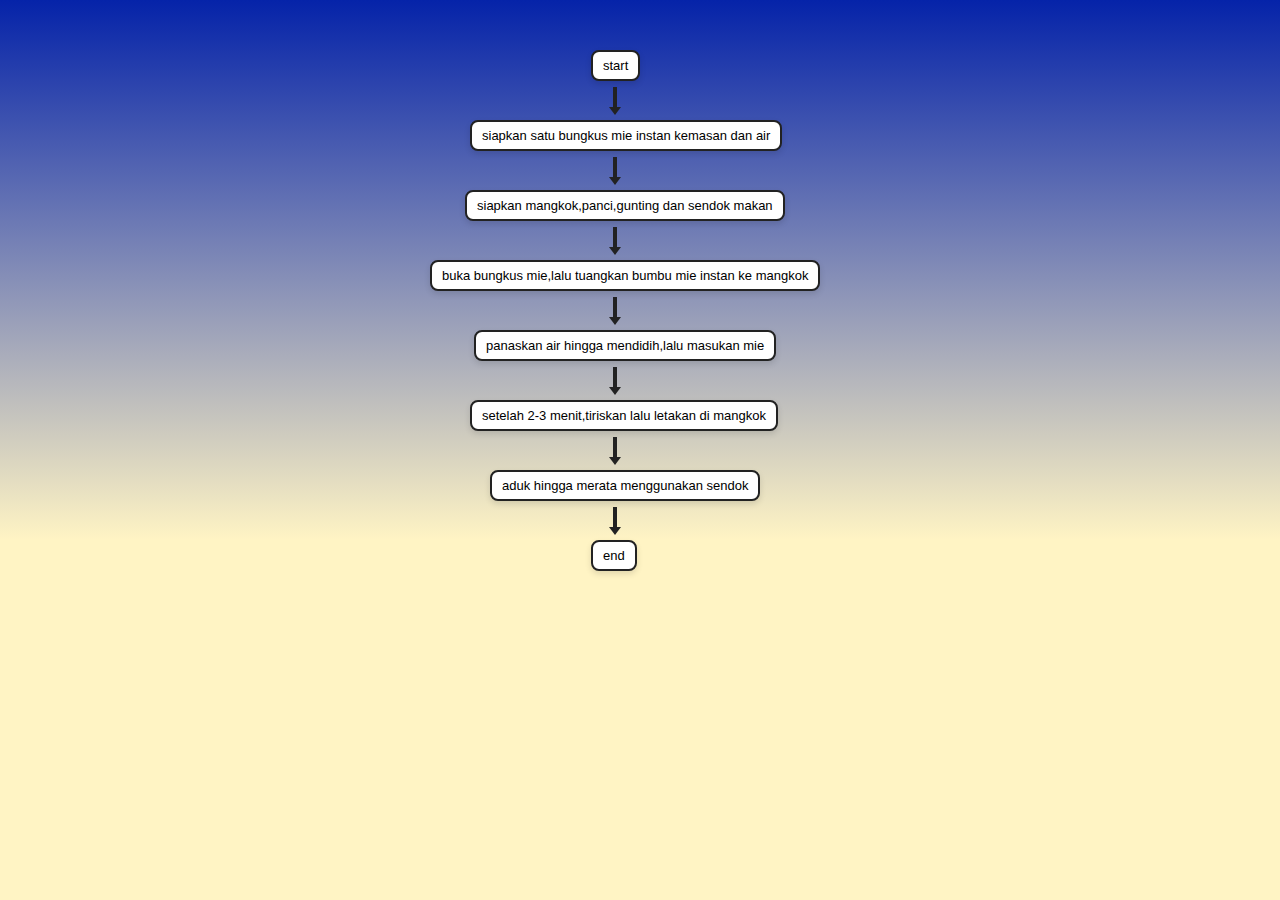
<file: tugas coding/CSS-10/index.html>
<!DOCTYPE html>
<html lang="en">
<head>
    <meta charset="UTF-8">
    <meta name="viewport" content="width=device-width, initial-scale=1.0">
    <title></title>
    <link rel="stylesheet" href="style.css">
</head>
<body>
    <div class="flowchart">
        <div class="label label-a">start</div>
        <div class="arrow arrow-a"></div>

        <div class="label label-b">siapkan satu bungkus mie instan kemasan dan air</div>
        <div class="arrow arrow-b"></div>

        <div class="label label-c">siapkan mangkok,panci,gunting dan sendok makan</div>
        <div class="arrow arrow-c"></div>

        <div class="label label-d">buka bungkus mie,lalu tuangkan bumbu mie instan ke mangkok</div>
        <div class="arrow arrow-d"></div>

        <div class="label label-e">panaskan air hingga mendidih,lalu masukan mie</div>
        <div class="arrow arrow-e"></div>

        <div class="label label-f">setelah 2-3 menit,tiriskan lalu letakan di mangkok</div>
        <div class="arrow arrow-f"></div>

        <div class="label label-g">aduk hingga merata menggunakan sendok</div>
        <div class="arrow arrow-g"></div>

        <div class="label label-h">end</div> 
    </div>
</body>
</html>
</file>
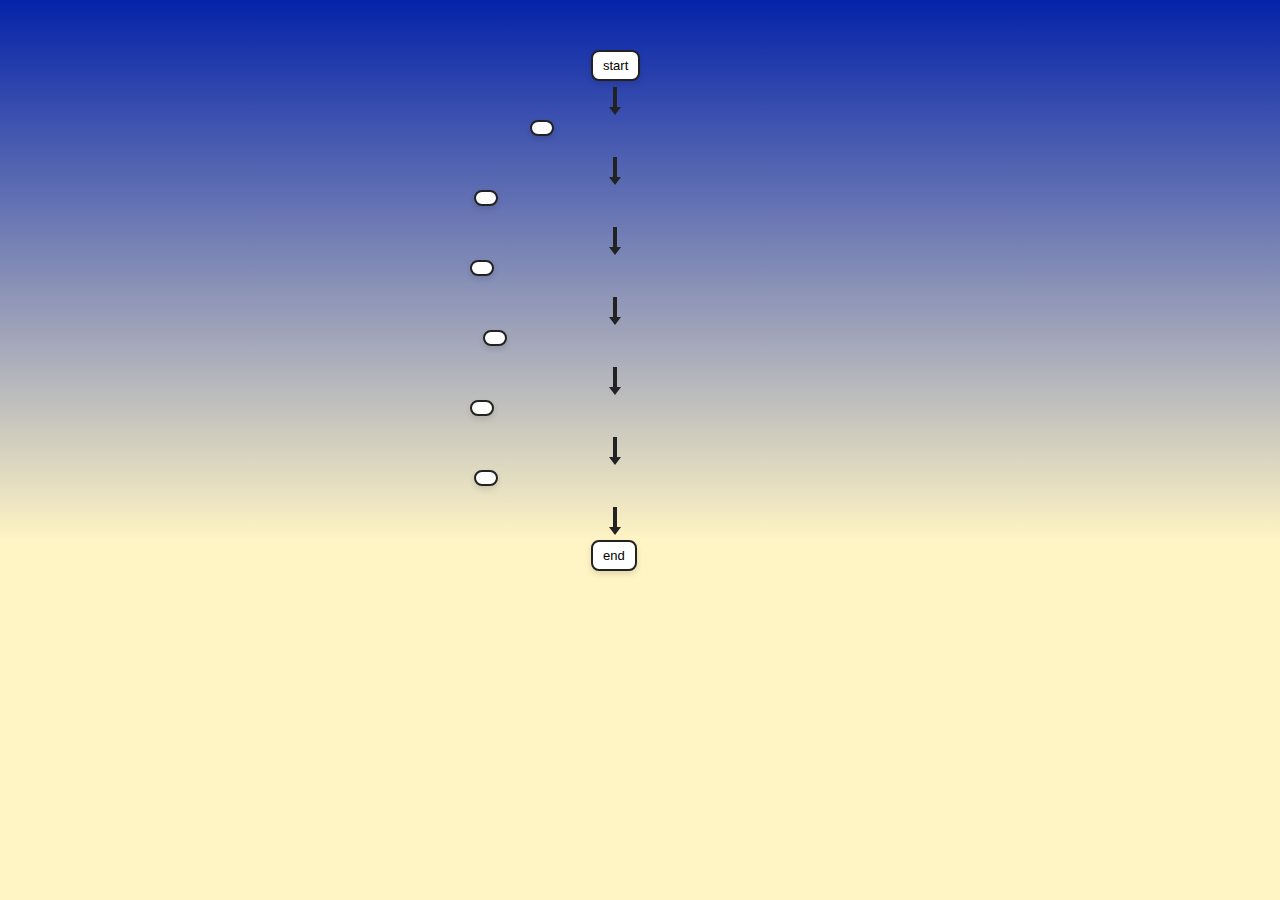
<file: tugas coding/CSS-11/index.html>
<!DOCTYPE html>
<html lang="en">
<head>
    <meta charset="UTF-8">
    <meta name="viewport" content="width=device-width, initial-scale=1.0">
    <title></title>
    <link rel="stylesheet" href="style.css">
</head>
<body>
    <div class="flowchart">
        <div class="label label-a">start</div>
        <div class="arrow arrow-a"></div>

        <div class="label label-b"></div>
        <div class="arrow arrow-b"></div>

        <div class="label label-c"></div>
        <div class="arrow arrow-c"></div>

        <div class="label label-d"></div>
        <div class="arrow arrow-d"></div>

        <div class="label label-e"></div>
        <div class="arrow arrow-e"></div>

        <div class="label label-f"></div>
        <div class="arrow arrow-f"></div>

        <div class="label label-g"></div>
        <div class="arrow arrow-g"></div>

        <div class="label label-h">end</div> 
    </div>
</body>
</html>
</file>
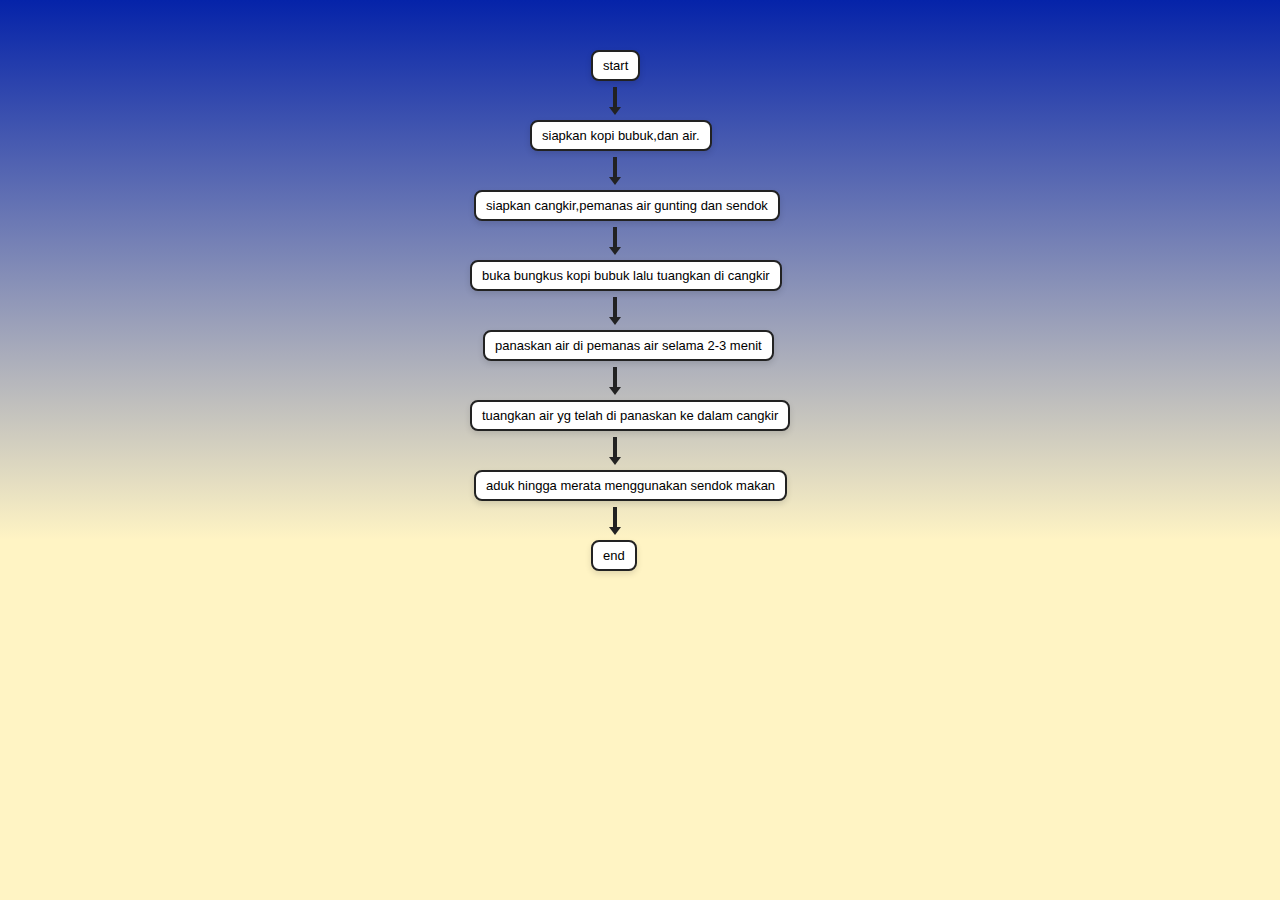
<file: tugas coding/CSS-9/index.html>
<!DOCTYPE html>
<html lang="en">
<head>
    <meta charset="UTF-8">
    <meta name="viewport" content="width=device-width, initial-scale=1.0">
    <title></title>
    <link rel="stylesheet" href="style.css">
</head>
<body>
    <div class="flowchart">
        <div class="label label-a">start</div>
        <div class="arrow arrow-a"></div>

        <div class="label label-b">siapkan kopi bubuk,dan air.</div>
        <div class="arrow arrow-b"></div>

        <div class="label label-c">siapkan cangkir,pemanas air gunting dan sendok</div>
        <div class="arrow arrow-c"></div>

        <div class="label label-d">buka bungkus kopi bubuk lalu tuangkan di cangkir</div>
        <div class="arrow arrow-d"></div>

        <div class="label label-e">panaskan air di pemanas air selama 2-3 menit</div>
        <div class="arrow arrow-e"></div>

        <div class="label label-f">tuangkan air yg telah di panaskan ke dalam cangkir</div>
        <div class="arrow arrow-f"></div>

        <div class="label label-g">aduk hingga merata menggunakan sendok makan</div>
        <div class="arrow arrow-g"></div>

        <div class="label label-h">end</div> 
    </div>
</body>
</html>
</file>
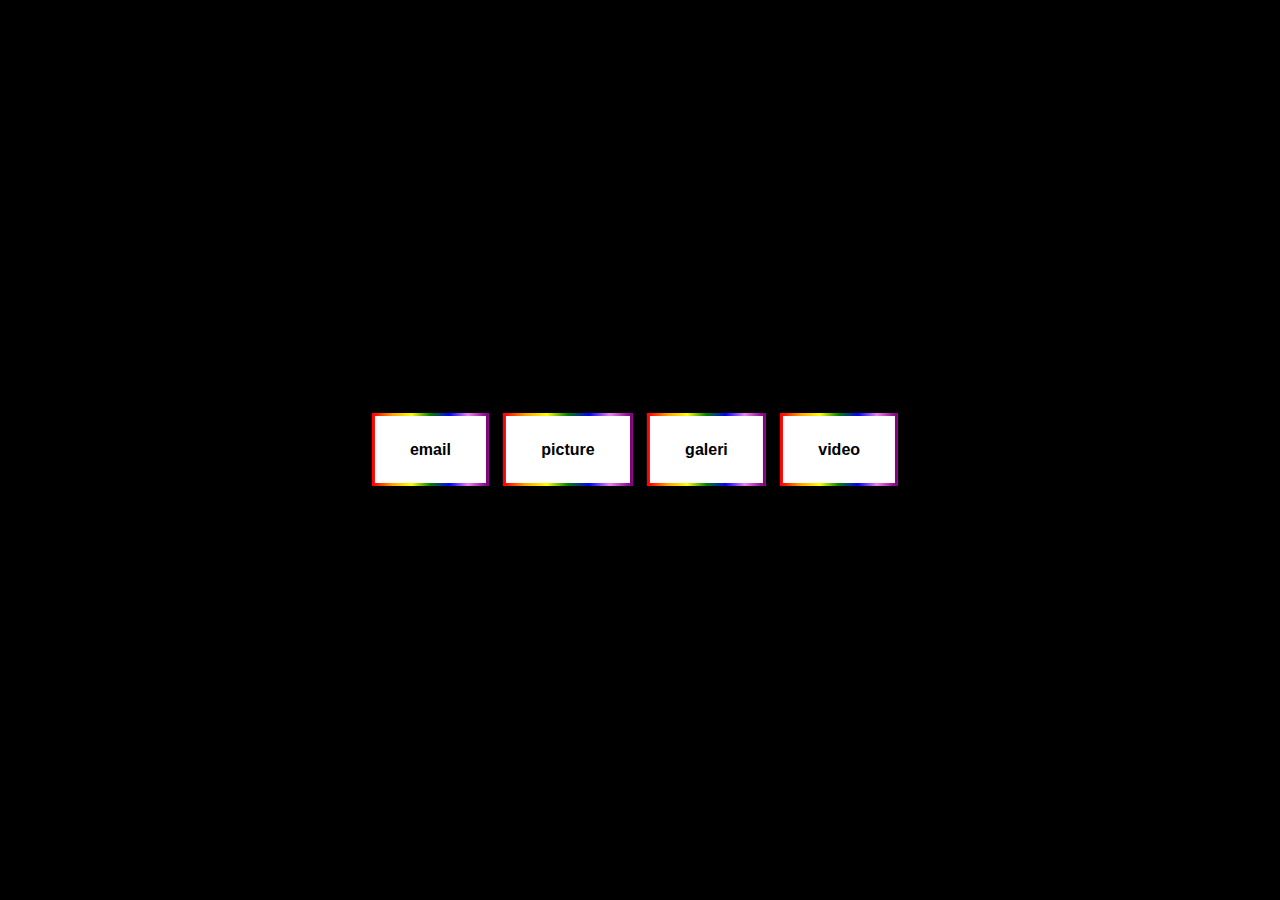
<file: tugas coding/CSS/index.html>
<!DOCTYPE html>
<html lang="en">
<head>
    <meta charset="UTF-8">
    <meta name="viewport" content="width=device-width, initial-scale=1.0">
    <title>rainbow button</title>
    <link rel="stylesheet" href="style.css">
</head>   
<body>
    <div class="main">
        <a href="#" class="rainbow">email</a>
        <a href="#" class="rainbow">picture</a>
        <a href="#" class="rainbow">galeri</a>
        <a href="#" class="rainbow">video</a>
    </div>
</body>
</html>
</file>
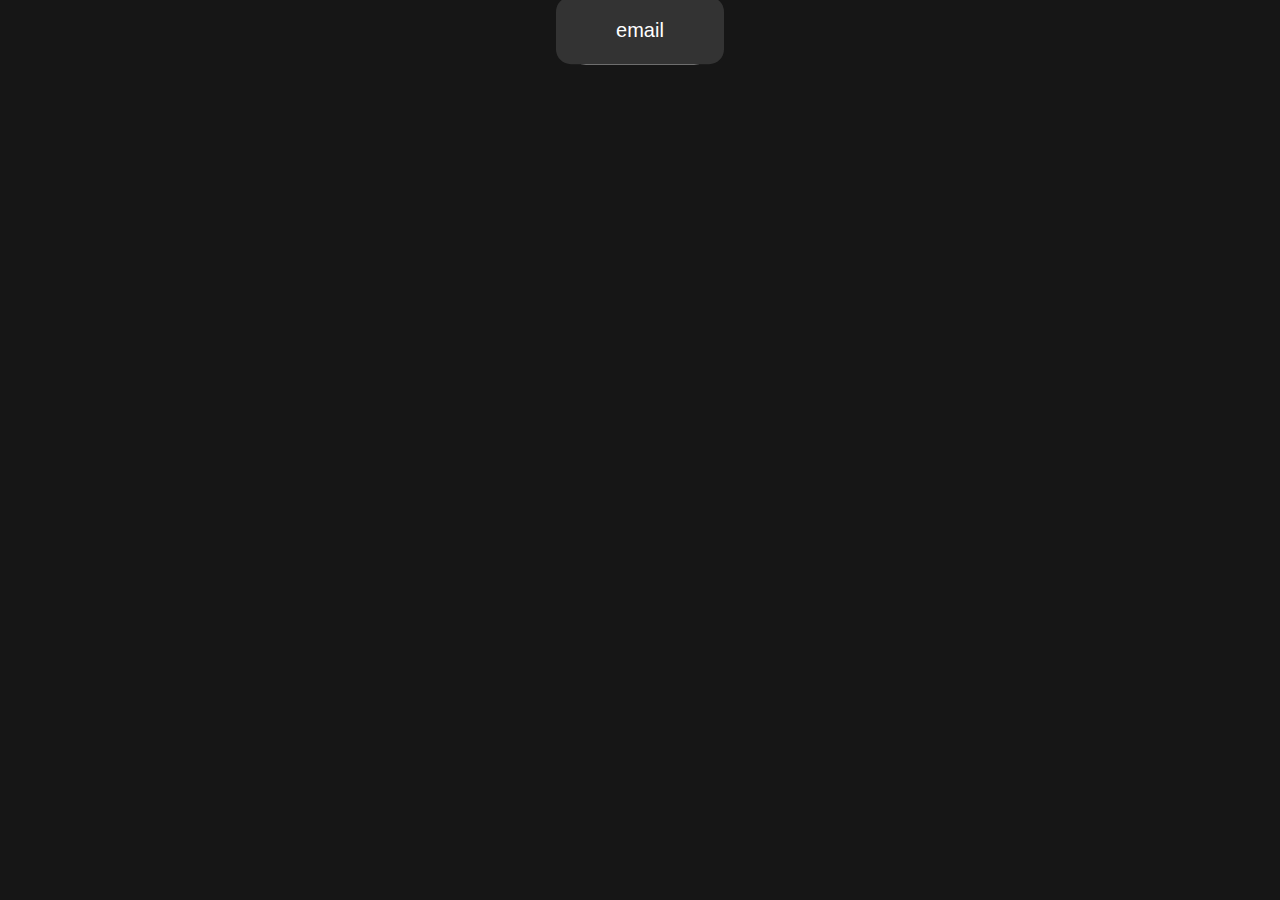
<file: tugas coding/CSS-3/safedex.html>
<!DOCTYPE html>
<html lang="en">
<head>
    <meta charset="UTF-8">
    <meta name="viewport" content="width=device-width, initial-scale=1.0">
    <link rel="stylesheet" href="style.css">
    <title>glow button</title>
</head>
<body>
    <button class="btn">email</button>
</body>
</html>
</file>
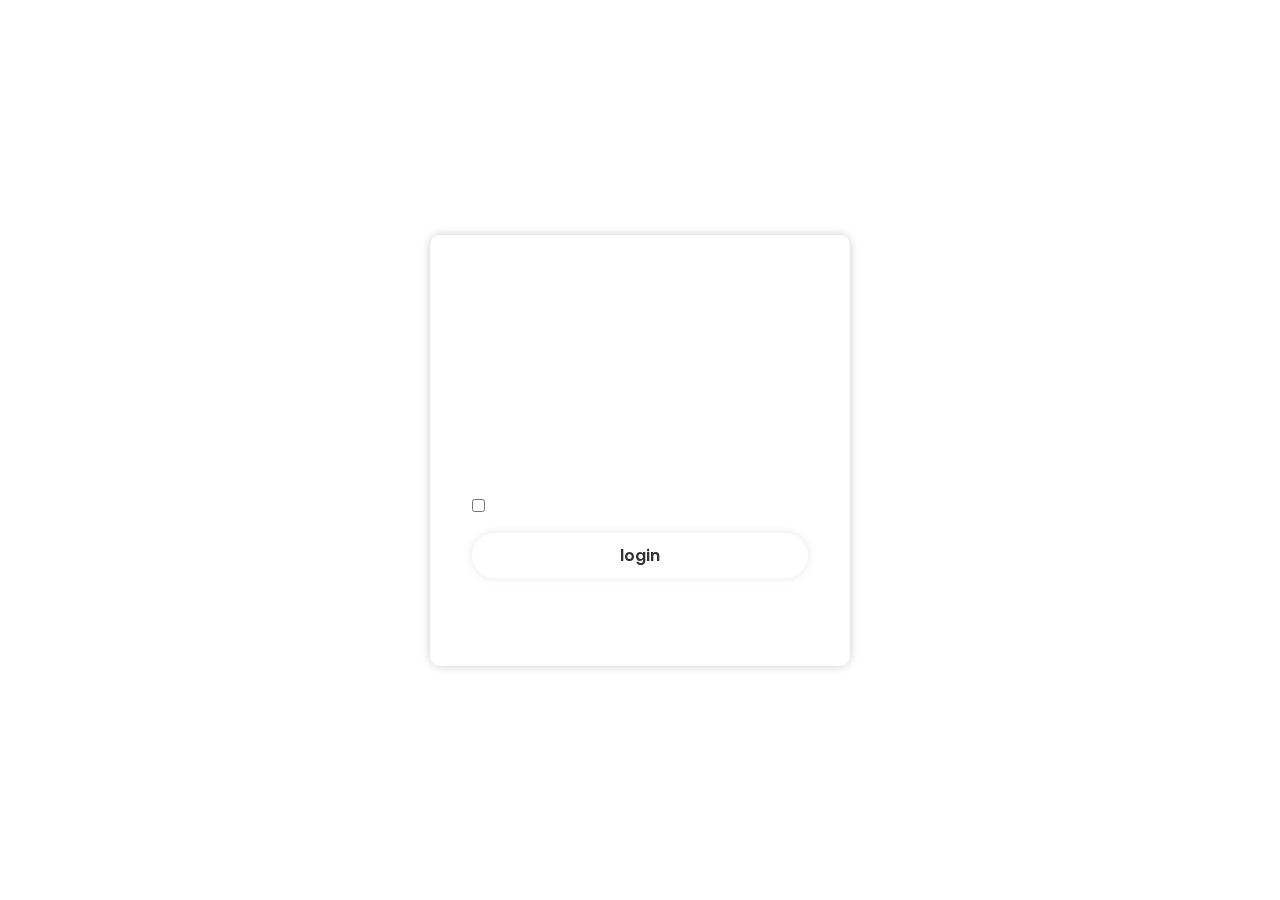
<file: tugas coding/CSS-4/prodex.html>
<!DOCTYPE html>
<html lang="en">
<head>
    <meta charset="UTF-8">
    <meta http-equiv="X-UA-compatible" content="IE-edge"
    <meta name="viewport" content="width=device-width, initial-scale=1.0">
    <link rel="stylesheet" href="style.css">
    <link href="https://unpkg.com/boxicons@2.1.4/css/boxicons.min.css" rel="stylesheet">
    <title>login tab</title>
</head>

<body>

    <div class="wrapper">
      <form action="">
        <h1>login</h1>
        <div class="input-box">
          <input type="text" placeholder="username"required>
          <i class="bx bxs-user"></i>
        </div>
        <div class="input-box">
          <input type="password" placeholder="password"required>
          <i class="bx bxs-lock-alt"></i>
        </div>

        <div class="remember-forgot">
          <label><input type="checkbox">remember me</label>
          <a href="#">forgot password?</a>
        </div>

        <button type="submit" class="btn">login</button>

        <div class="register-link">
          <p>Don't have an account?<a>register</a></p>
        </div>
      </form>
    </div>

</body>

</html>
</file>
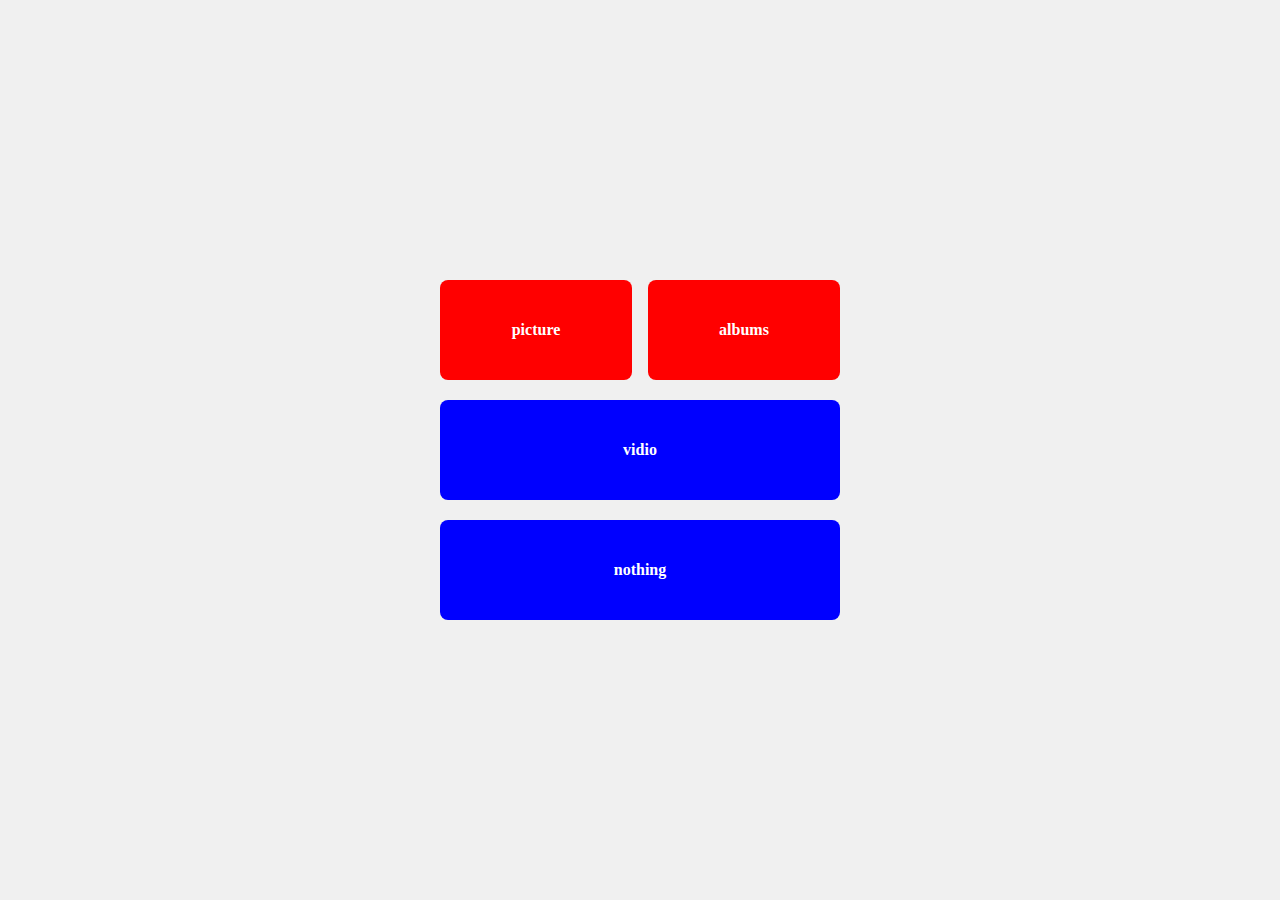
<file: tugas coding/CSS-5/sivdex.html>
<!DOCTYPE html>
<html lang="id">
<head>
    <meta charset="UTF-8">
    <meta name="viewport" content="width=device-width, initial-scale=1.0">
    <title>Layout Kotak</title>
    <link rel="stylesheet" href="style.css">
</head>
<body>

    <div class="container"
        <!---->
        <div class="row">
            <div class="box black">picture</div>
            <div class="box black">albums</div>
        </div>

        
        <div class="column">
            <div class="box blue">vidio</div>
            <div class="box blue">nothing</div>
        </div>
    </div>

</body>
</html>
</file>
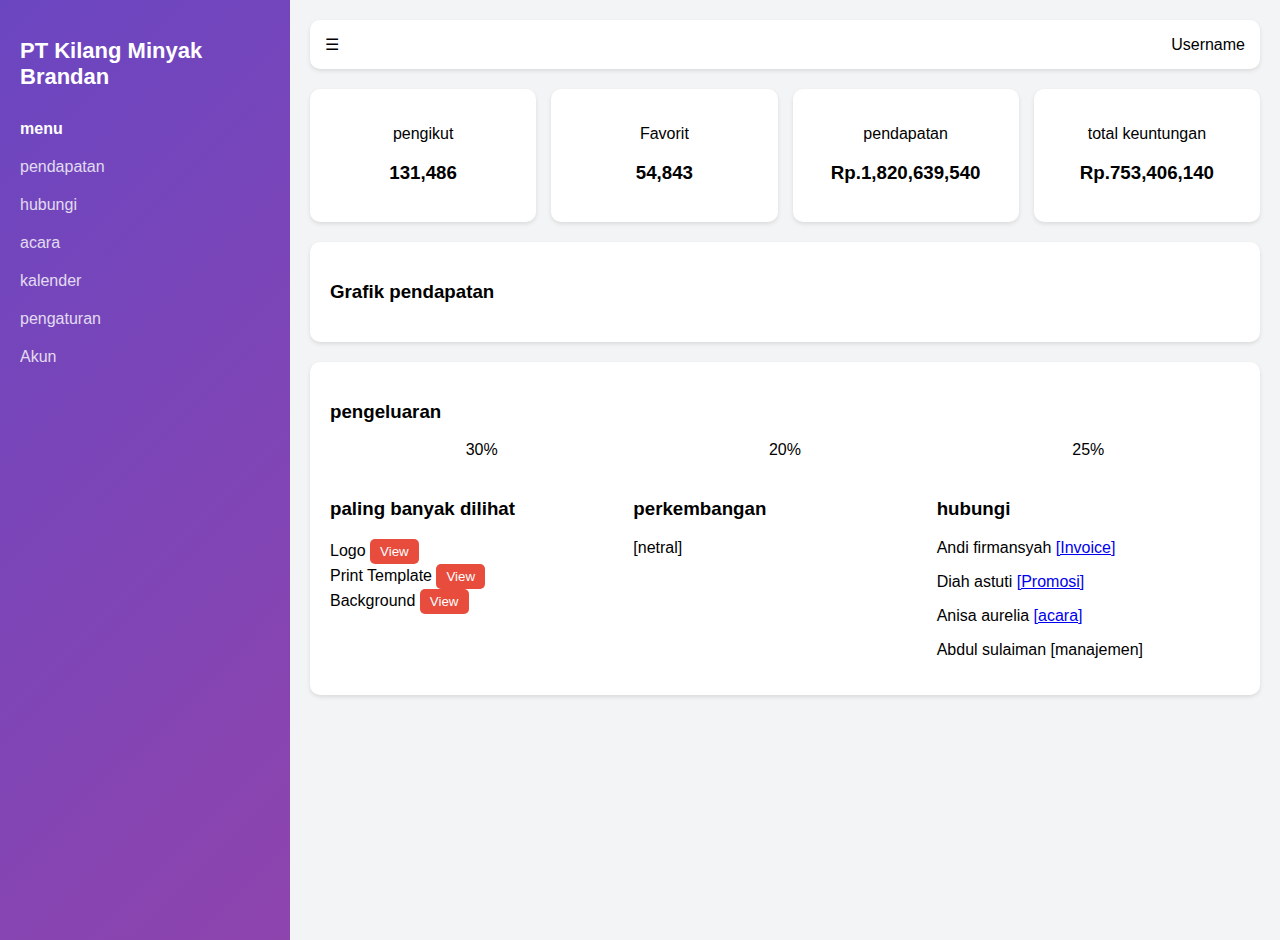
<file: tugas coding/CSS-7/longdex.html>
<!DOCTYPE html>
<html lang="id">
<head>
    <meta charset="UTF-8">
    <meta name="viewport" content="width=device-width, initial-scale=1.0">
    <title>website PT.Kilang Minyak Brandan</title>
    <link rel="stylesheet" href="style.css">
</head>
<body>
    <div class="sidebar">
        <h2>PT Kilang Minyak Brandan</h2>
        <ul>
            <li class="active">menu</li>
            <li>pendapatan</li>
            <li>hubungi</li>
            <li>acara</li>
            <li>kalender</li>
            <li>pengaturan</li>
            <li>Akun</li>
        </ul>
    </div>
    <div class="main-content">
        <div class="top-bar">
            <div class="menu-icon">☰</div>
            <div class="user-info">Username</div>
        </div>
        <div class="stats">
            <div class="stat-box"><p>pengikut</p><h3>131,486</h3></div>
            <div class="stat-box"><p>Favorit</p><h3>54,843</h3></div>
            <div class="stat-box"><p>pendapatan</p><h3>Rp.1,820,639,540</h3></div>
            <div class="stat-box"><p>total keuntungan</p><h3>Rp.753,406,140</h3></div>
        </div>
        <div class="chart-container">
            <h3>Grafik pendapatan</h3>
            <div class="chart"></div>
        </div>
        <div class="bottom-widgets">
            <div class="expense">
                <h3>pengeluaran</h3>
                <div class="expense-data">
                    <span>30%</span>
                    <span>20%</span>
                    <span>25%</span>
                </div>
            </div>
            <div class="other-widgets">
                <div class="most-viewed">
                    <h3>paling banyak dilihat</h3>
                    <ul>
                        <li> Logo <button>View</button></li>
                        <li> Print Template <button>View</button></li>
                        <li> Background <button>View</button></li>
                    </ul>
                </div>
                <div class="growth">
                    <h3>perkembangan</h3>
                    <div class="chart">[netral]</div>
                </div>
                <div class="messages">
                    <h3>hubungi</h3>
                    <p>Andi firmansyah <a href="#">[Invoice]</a></p>
                    <p>Diah astuti <a href="#">[Promosi]</a></p>
                    <p>Anisa aurelia <a href="#">[acara]</a></p>
                    <p>Abdul sulaiman <a herf="#">[manajemen]</a></p>
                </div>
            </div>
        </div>
    </div>
</body>
</html>
</file>
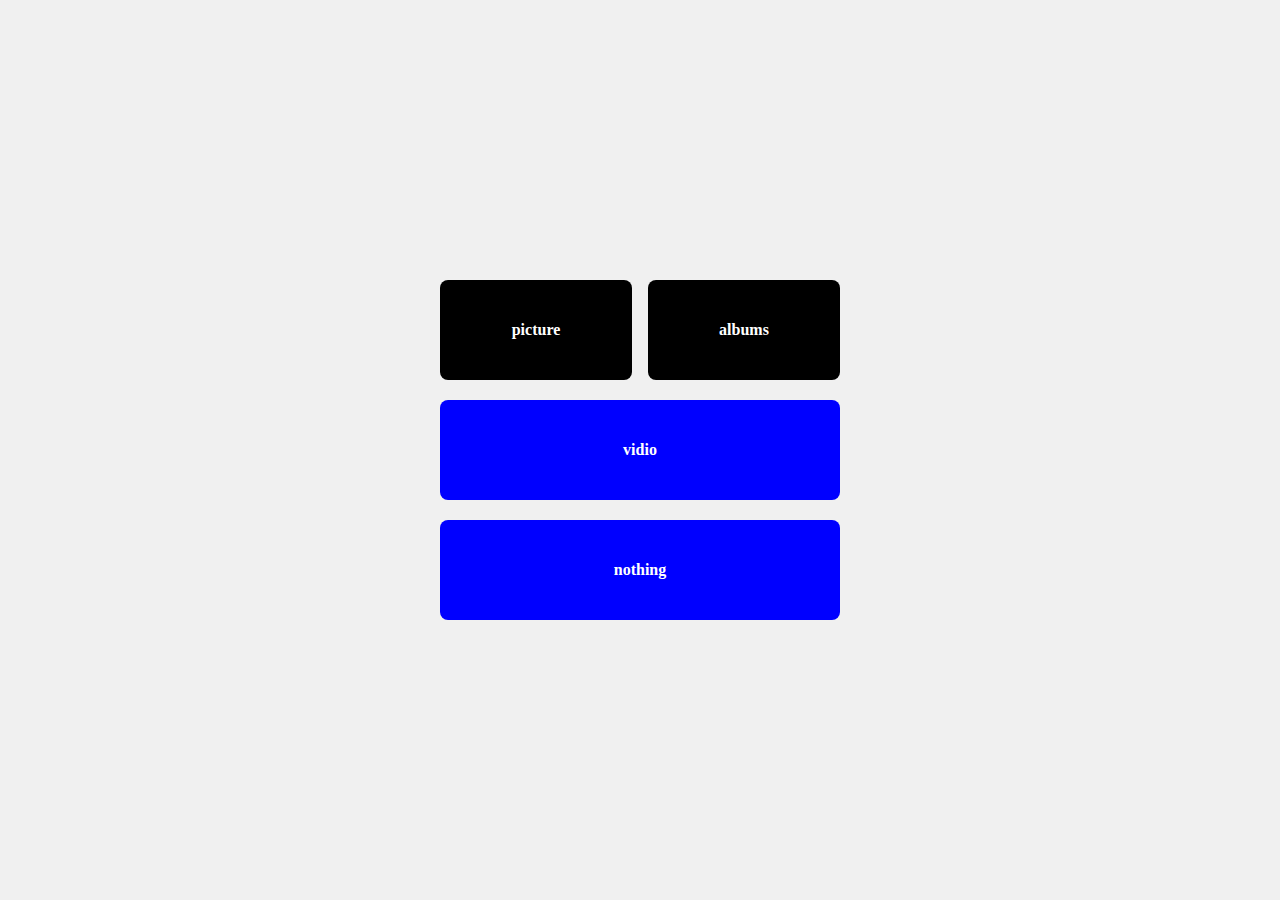
<file: tugas coding/CSS-8/shortdex.html>
<!DOCTYPE html>
<html lang="id">
<head>
    <meta charset="UTF-8">
    <meta name="viewport" content="width=device-width, initial-scale=1.0">
    <title>Layout Kotak</title>
    <link rel="stylesheet" href="style.css">
</head>
<body>

    <div class="container">
        <div class="row">
            <div class="box black">picture</div>
            <div class="box black">albums</div>
        </div>

        
        <div class="column">
            <div class="box blue">vidio</div>
            <div class="box blue">nothing</div>
        </div>
    </div>

</body>
</html>
</file>
<file: tugas coding/CSS-10/style.css>
* { box-sizing: border-box;}

body {
    margin: 0;
    font-family: "Segoe UI", Roboto, Arial, sans-serif;
    background: linear-gradient(#0523a9,#fff4c4  60%);
    min-height: 100vh;
    display: flex;
    align-items: center;
    justify-content: center;
}

.flowchart { width: 820px; max-width: 95%; padding: 18px; }

.label {
    position: absolute;
    background: #fff;
    border: 2px solid #222;
    padding: 6px 10px;
    font-size: 13px;
    border-radius: 8px;
    box-shadow: 0 3px 6px rgba(0,0,0,0.12);
    z-index: 9;
    display: inline-block;
}

.arrow {
  position: absolute;
  width: 80px;
  height: 4px;
  background: #222;
  top: 50%;
  transform-origin: left center;
}

.arrow::after {
  content: "";
  position: absolute;
  right: -8px;
  top: -4px;
  width: 0; height: 0;
  border-left: 8px solid #222;
  border-top: 6px solid transparent;
  border-bottom: 6px solid transparent;
}


.label-a { top: 50px; left: calc(50% + -49px);}
.arrow-a {
    top: 85px;
    left: calc(50% + -25px);
    transform: rotate(90deg);
    width: 20px;
}

.label-b { top: 120px; left: calc(50% + -170px);}
.arrow-b {
    top: 155px;
    left: calc(50% + -25px);
    transform: rotate(90deg);
    width: 20px;
}

.label-c { top: 190px; left: calc(50% + -175px);}
.arrow-c {
    top: 225px;
    left: calc(50% + -25px);
    transform: rotate(90deg);
    width: 20px;
}

.label-d { top: 260px; left: calc(50% + -210px);}
.arrow-d {
    top: 295px;
    left: calc(50% + -25px);
    transform: rotate(90deg);
    width: 20px;
}

.label-e { top: 330px; left: calc(50% + -166px);}
.arrow-e {
    top: 365px;
    left: calc(50% + -25px);
    transform: rotate(90deg);
    width: 20px;
}

.label-f { top: 400px; left: calc(50% + -170px);}
.arrow-f {
    top: 435px;
    left: calc(50% + -25px);
    transform: rotate(90deg);
    width: 20px;
}

.label-g { top: 470px; left: calc(50% + -150px);}
.arrow-g {
    top: 505px;
    left: calc(50% + -25px);
    transform: rotate(90deg);
    width: 20px;
}

.label-h { top: 540px; left: calc(50% + -49px);}
</file>
<file: tugas coding/CSS-11/style.css>
* { box-sizing: border-box;}

body {
    margin: 0;
    font-family: "Segoe UI", Roboto, Arial, sans-serif;
    background: linear-gradient(#0523a9,#fff4c4  60%);
    min-height: 100vh;
    display: flex;
    align-items: center;
    justify-content: center;
}

.flowchart { width: 820px; max-width: 95%; padding: 18px; }

.label {
    position: absolute;
    background: #fff;
    border: 2px solid #222;
    padding: 6px 10px;
    font-size: 13px;
    border-radius: 8px;
    box-shadow: 0 3px 6px rgba(0,0,0,0.12);
    z-index: 9;
    display: inline-block;
}

.arrow {
  position: absolute;
  width: 80px;
  height: 4px;
  background: #222;
  top: 50%;
  transform-origin: left center;
}

.arrow::after {
  content: "";
  position: absolute;
  right: -8px;
  top: -4px;
  width: 0; height: 0;
  border-left: 8px solid #222;
  border-top: 6px solid transparent;
  border-bottom: 6px solid transparent;
}


.label-a { top: 50px; left: calc(50% + -49px);}
.arrow-a {
    top: 85px;
    left: calc(50% + -25px);
    transform: rotate(90deg);
    width: 20px;
}

.label-b { top: 120px; left: calc(50% + -110px);}
.arrow-b {
    top: 155px;
    left: calc(50% + -25px);
    transform: rotate(90deg);
    width: 20px;
}

.label-c { top: 190px; left: calc(50% + -166px);}
.arrow-c {
    top: 225px;
    left: calc(50% + -25px);
    transform: rotate(90deg);
    width: 20px;
}

.label-d { top: 260px; left: calc(50% + -170px);}
.arrow-d {
    top: 295px;
    left: calc(50% + -25px);
    transform: rotate(90deg);
    width: 20px;
}

.label-e { top: 330px; left: calc(50% + -157px);}
.arrow-e {
    top: 365px;
    left: calc(50% + -25px);
    transform: rotate(90deg);
    width: 20px;
}

.label-f { top: 400px; left: calc(50% + -170px);}
.arrow-f {
    top: 435px;
    left: calc(50% + -25px);
    transform: rotate(90deg);
    width: 20px;
}

.label-g { top: 470px; left: calc(50% + -166px);}
.arrow-g {
    top: 505px;
    left: calc(50% + -25px);
    transform: rotate(90deg);
    width: 20px;
}

.label-h { top: 540px; left: calc(50% + -49px);}
</file>
<file: tugas coding/CSS-9/style.css>
* { box-sizing: border-box;}

body {
    margin: 0;
    font-family: "Segoe UI", Roboto, Arial, sans-serif;
    background: linear-gradient(#0523a9,#fff4c4  60%);
    min-height: 100vh;
    display: flex;
    align-items: center;
    justify-content: center;
}

.flowchart { width: 820px; max-width: 95%; padding: 18px; }

.label {
    position: absolute;
    background: #fff;
    border: 2px solid #222;
    padding: 6px 10px;
    font-size: 13px;
    border-radius: 8px;
    box-shadow: 0 3px 6px rgba(0,0,0,0.12);
    z-index: 9;
    display: inline-block;
}

.arrow {
  position: absolute;
  width: 80px;
  height: 4px;
  background: #222;
  top: 50%;
  transform-origin: left center;
}

.arrow::after {
  content: "";
  position: absolute;
  right: -8px;
  top: -4px;
  width: 0; height: 0;
  border-left: 8px solid #222;
  border-top: 6px solid transparent;
  border-bottom: 6px solid transparent;
}


.label-a { top: 50px; left: calc(50% + -49px);}
.arrow-a {
    top: 85px;
    left: calc(50% + -25px);
    transform: rotate(90deg);
    width: 20px;
}

.label-b { top: 120px; left: calc(50% + -110px);}
.arrow-b {
    top: 155px;
    left: calc(50% + -25px);
    transform: rotate(90deg);
    width: 20px;
}

.label-c { top: 190px; left: calc(50% + -166px);}
.arrow-c {
    top: 225px;
    left: calc(50% + -25px);
    transform: rotate(90deg);
    width: 20px;
}

.label-d { top: 260px; left: calc(50% + -170px);}
.arrow-d {
    top: 295px;
    left: calc(50% + -25px);
    transform: rotate(90deg);
    width: 20px;
}

.label-e { top: 330px; left: calc(50% + -157px);}
.arrow-e {
    top: 365px;
    left: calc(50% + -25px);
    transform: rotate(90deg);
    width: 20px;
}

.label-f { top: 400px; left: calc(50% + -170px);}
.arrow-f {
    top: 435px;
    left: calc(50% + -25px);
    transform: rotate(90deg);
    width: 20px;
}

.label-g { top: 470px; left: calc(50% + -166px);}
.arrow-g {
    top: 505px;
    left: calc(50% + -25px);
    transform: rotate(90deg);
    width: 20px;
}

.label-h { top: 540px; left: calc(50% + -49px);}
</file>
<file: tugas coding/CSS/style.css>
* {
    margin: 0;
    padding: 0;
    text-decoration: none;
}

body {
    font-family: sans-serif;
    font-weight: bold;
    background: black;
    background-size: 100%;
}

.main {
    position: absolute;
    top: 50%;
    left: 50%;
    transform: translate(-50%, -50%);
}

.rainbow {
    background-color: white;
    border: 3px solid;
    border-image: linear-gradient(to right, red, orange, yellow, green, blue, violet, purple) ;
    border-image-slice: 1;
    color: #000;
    padding: 25px 35px;
    margin-right: 10px;
    cursor: pointer;
    transition: 0.3s ease;
    box-shadow: 0 0 10px rgba(0, 0, 0, 0.1);
    -webkit-transition-duration: 3.0;
    transition-duration: 3.0;
}

.rainbow:hover {
    background-image: linear-gradient(90deg,red, orange, yellow, green, blue, violet, purple );
    color: white;
    animation: slide 3s linear infinite;
}

@keyframes slide {
    to {
        background-position: 50vw;
    }
}
</file>
<file: tugas coding/CSS-3/style.css>
body {
    display: flex;
    justify-content: center;
    align-items: center;
    background-color: #161616;
    overflow: hidden;
    transform: scale(1.5);
}

.btn {
    padding: 15px 40px;
    border: none;
    outline: none;
    color: #FFF;
    cursor: pointer;
    position: relative;
    z-index: 0;
    border-radius: 20px;
}
.btn::after {
    content: "";
    z-index: -1;
    position: absolute;
    width: 100%;
    height: 100%;
    background-color: #333;
    left: 0;
    top: 0;
    border-radius: 10px;
}

.btn::before {
    content: "";
    background: linear-gradient(red);
    position: absolute;
    top: -2px;
    left: -2px;
    background-size: 600%;
    z-index: -1;
    width: calc(100% + 4px);
    height: calc(100% + 4px);
    filter: blur(8px);
    animation: glowing 20s linear infinite;
    transition: opacity .3s ease-in-out;
    border-radius: 10px;
    opacity: 0;
}

@keyframes glowing {
    0% {background-position: 0 0;}
    50% {background-position: 400% 0;}
    100% {background-position: 0 0;}
}

.btn:hover::before {
    opacity: 1;
}

.btn:active:after {
    background: transparent;
}

.btn:active {
    color: #000;
    font-weight: bold;
}
</file>
<file: tugas coding/CSS-4/style.css>
@import url("https://fonts.googleapis.com/css2?family=poppins:wght@300;400;500;600;700;800;900&display=swap");

* {
  margin: 0;
  padding: 0;
  box-sizing: border-box;
  font-family: "poppins", sans-serif;
}

body {
  display: flex;
  justify-content: center;
  align-items: center;
  min-height: 100vh;
  background: url('https://i.pinimg.com/originals/2d/f4/2e/2df42e12ff6022f12365b58b2509f611.gif') ,repeat;
  background-size: cover;
  background-position: center;
}
.wrapper {
  width: 420px;
  background: transparent;
  border: 2px solid rgba(255, 255, 255, .2);
  backdrop-filter: blur(20px);
  box-shadow: 0 0 10px rgba(0, 0, 0, .2);
  color: #fff;
  border-radius: 10px;
  padding: 30px 40px;
}

.wrapper h1 {
  font-size: 36px;
  text-align: center;
}

.wrapper .input-box{
  position: relative;
  width: 100%;
  height: 50px;
  margin: 30px 0;
}

.input-box input {
  width: 100%;
  height: 100%;
  background: transparent;
  border: none;
  outline: none;
  border: 2px solid rgba(255, 255, 255, .2);
  border-radius: 40px;
  font-size: 16px;
  color: #fff;
  padding: 20px 45px 20px 20px;
}

.input-box input::placeholder {
  color: #fff;
}

.input-box i {
  position: absolute;
  right: 20px;
  top: 50%;
  transform: translateY(-50%);
  font-size: 20px;
}

.wrapper .remember-forgot {
  display: flex;
  justify-content: space-between;
  font-size: 14.5px;
  margin: -15px 0 15px;
}

.remember-forgot label input {
  accent-color: #fff;
  margin-right: 3px;
}

.remember-forgot a {
  color: #fff;
  text-decoration: none;
}

.remember-forgot a:hover {
  text-decoration: underline;
}

.wrapper .btn {
  width: 100%;
  height: 45px;
  background: #fff;
  border: none;
  outline: none;
  border-radius: 40px;
  box-shadow: 0 0 10px rgba(0, 0, 0, .1);
  cursor: pointer;
  font-size: 16px;
  color: #333;
  font-weight: 600;
}

.wrapper .register-link {
  font-size: 14.5px;
  text-align: center;
  margin: 20px 0 15px;
}

.register-link p a {
  color: #fff;
  text-decoration: none;
  font-weight: 600;
}

.register-link p a:hover {
  text-decoration: underline;
}
</file>
<file: tugas coding/CSS-5/style.css>
* {
    margin: 0;
    padding: 0;
    box-sizing: border-box;
}

body {
    display: flex;
    justify-content: center;
    align-items: center;
    height: 100vh;
    background-color: #f0f0f0;
}

.container {
    width: 400px; 
    display: flex;
    flex-direction: column;
    gap: 20px; 
}


.row {
    display: flex;
    justify-content: space-between;
}

.column {
    display: flex;
    flex-direction: column;
    gap: 20px;
}
.box {
    width: 48%; 
    height: 100px;
    display: flex;
    align-items: center;
    justify-content: center;
    font-weight: bold;
    border-radius: 8px;
}

.black {
    background-color:red;
    color: white;
}

.blue {
    background-color: blue;
    color: white;
    width: 100%; 
}
</file>
<file: tugas coding/CSS-7/style.css>
body {
    display: flex;
    font-family: Arial, sans-serif;
    margin: 0;
    background-color: #f3f4f6;
}

.sidebar {
    width: 250px;
    background: linear-gradient(135deg, #6b46c1, #8e44ad);
    color: white;
    padding: 20px;
    height: 100vh;
}

.sidebar h2 {
    font-size: 22px;
    margin-bottom: 20px;
}

.sidebar ul {
    list-style: none;
    padding: 0;
}

.sidebar ul li {
    padding: 10px 0;
    cursor: pointer;
    opacity: 0.8;
}

.sidebar ul li.active {
    opacity: 1;
    font-weight: bold;
}

.main-content {
    flex: 1;
    padding: 20px;
}

.top-bar {
    display: flex;
    justify-content: space-between;
    align-items: center;
    background: white;
    padding: 15px;
    border-radius: 10px;
    box-shadow: 0 2px 4px rgba(0, 0, 0, 0.1);
    margin-bottom: 20px;
}

.stats {
    display: grid;
    grid-template-columns: repeat(4, 1fr);
    gap: 15px;
}

.stat-box {
    background: white;
    padding: 20px;
    text-align: center;
    border-radius: 10px;
    box-shadow: 0 2px 4px rgba(0, 0, 0, 0.1);
}

.chart-container, .bottom-widgets {
    background: white;
    padding: 20px;
    margin-top: 20px;
    border-radius: 10px;
    box-shadow: 0 2px 4px rgba(0, 0, 0, 0.1);
}

.expense-data {
    display: flex;
    justify-content: space-around;
    margin-top: 10px;
}

.other-widgets {
    display: flex;
    justify-content: space-between;
    margin-top: 20px;
}

.most-viewed, .growth, .messages {
    flex: 1;
    margin-right: 15px;
}

.most-viewed ul {
    list-style: none;
    padding: 0;
}

.most-viewed ul li button {
    background: #e74c3c;
    color: white;
    border: none;
    padding: 5px 10px;
    border-radius: 5px;
    cursor: pointer;
}
</file>
<file: tugas coding/CSS-8/style.css>
* {
    margin: 0;
    padding: 0;
    box-sizing: border-box;
}

body {
    display: flex;
    justify-content: center;
    align-items: center;
    height: 100vh;
    background-color: #f0f0f0;
}

.container {
    width: 400px; 
    display: flex;
    flex-direction: column;
    gap: 20px; 
}


.row {
    display: flex;
    justify-content: space-between;
}

.column {
    display: flex;
    flex-direction: column;
    gap: 20px;
}
.box {
    width: 48%; 
    height: 100px;
    display: flex;
    align-items: center;
    justify-content: center;
    font-weight: bold;
    border-radius: 8px;
}

.black {
    background-color: black;
    color: white;
}

.blue {
    background-color: blue;
    color: white;
    width: 100%; 
}
</file>
